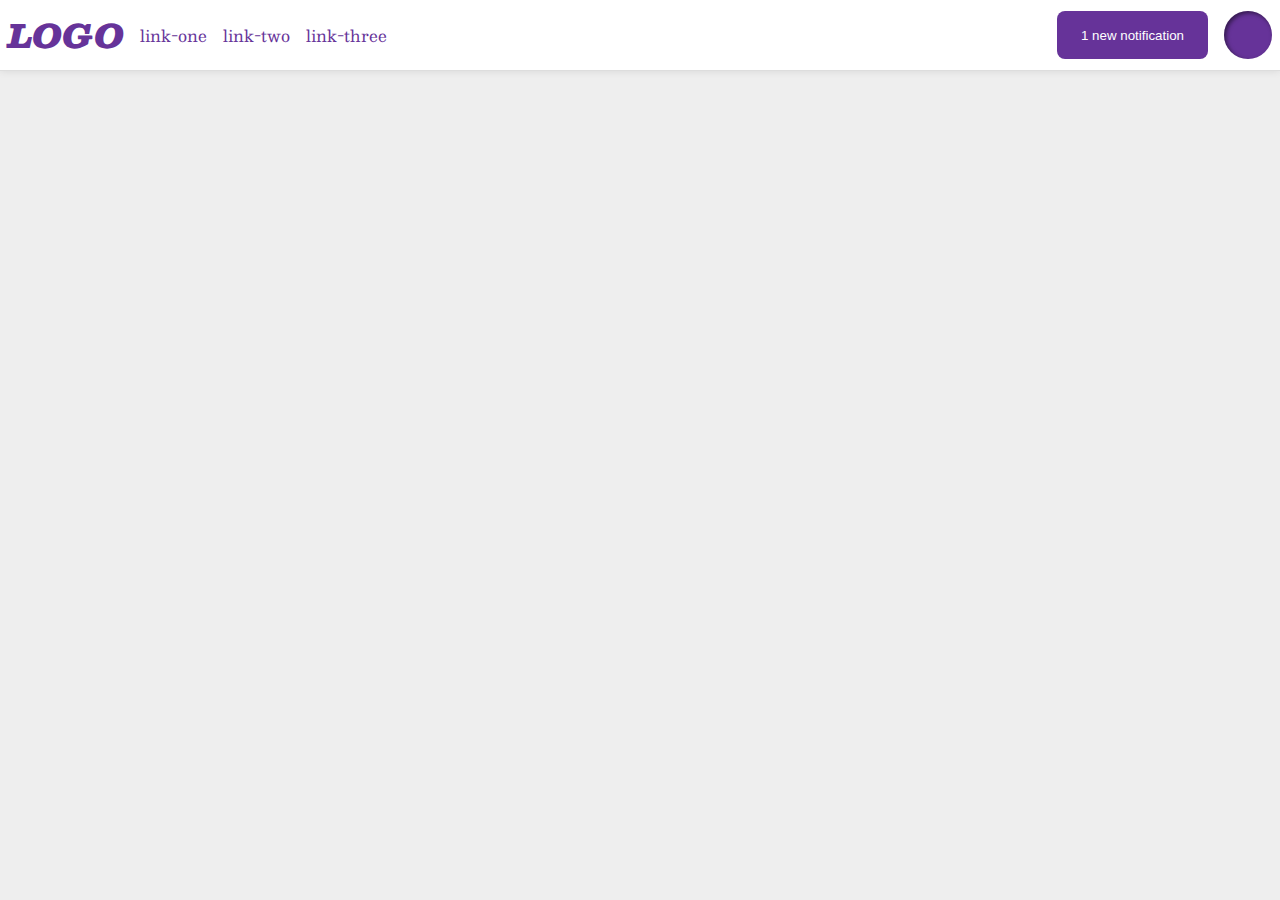
<file: foundations/flex/03-flex-header-2/index.html>
<!DOCTYPE html>
<html lang="en">
  <head>
    <meta charset="UTF-8">
    <meta http-equiv="X-UA-Compatible" content="IE=edge">
    <meta name="viewport" content="width=device-width, initial-scale=1.0">
    <title>Flex Header 2</title>
    <link rel="stylesheet" href="style.css">
  </head>
  <body>
    <div class="header">
      <div class="container-one">
        <div class="logo">LOGO</div>
        <ul class="links">
          <li><a href="https://google.com">link-one</a></li>
          <li><a href="https://google.com">link-two</a></li>
          <li><a href="https://google.com">link-three</a></li>
        </ul>
      </div>
      
      <div class="container-two">
        <button class="notifications">1 new notification</button>
        <div class="profile-image"></div>
      </div>
    </div>
  </body>
</html>
</file>
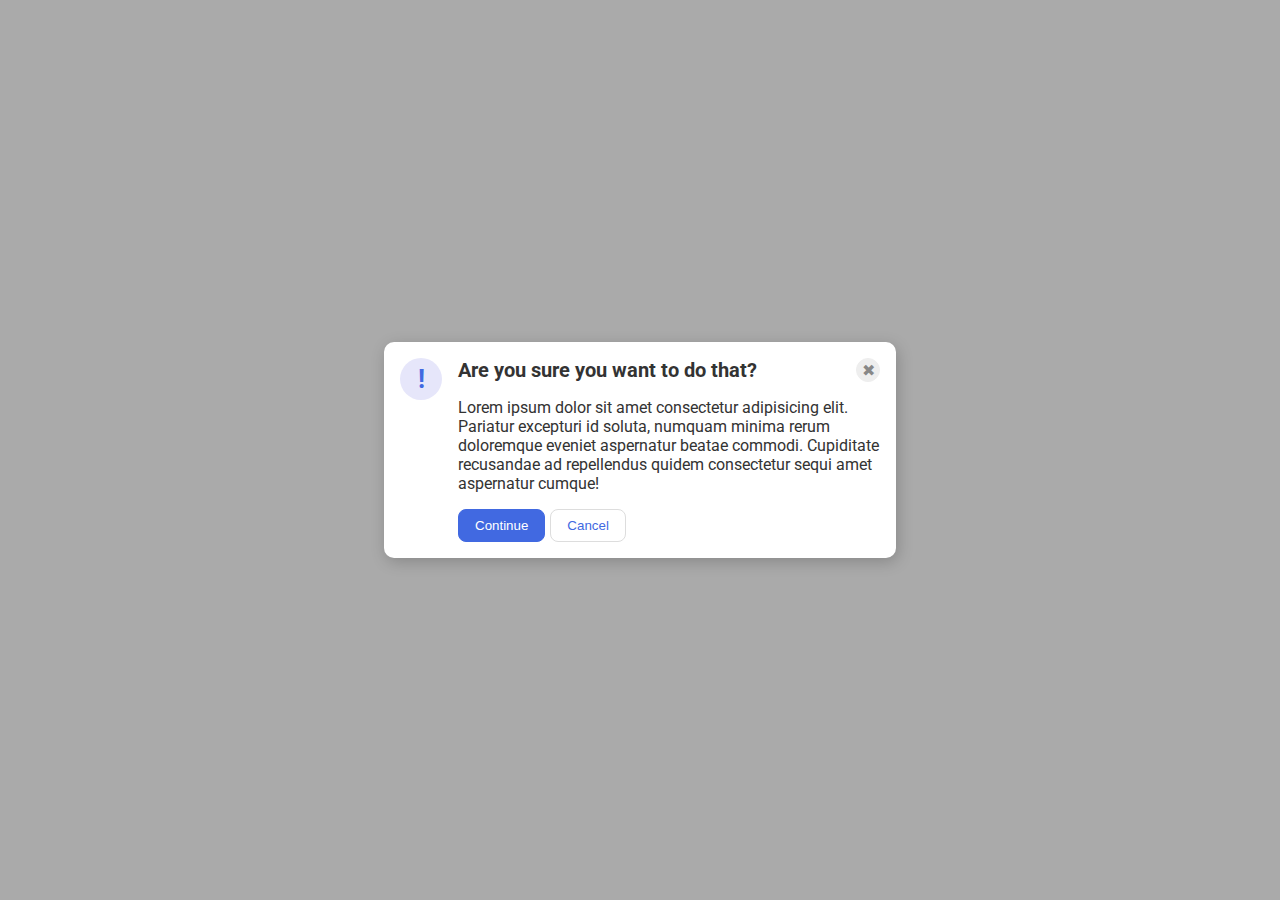
<file: foundations/flex/05-flex-modal/index.html>
<!DOCTYPE html>
<html lang="en">
  <head>
    <meta charset="UTF-8">
    <meta http-equiv="X-UA-Compatible" content="IE=edge">
    <meta name="viewport" content="width=device-width, initial-scale=1.0">
    <link rel="stylesheet" href="style.css">
    <title>Modal</title>
  </head>
  <body>
    <div class="modal">
      <div class="icon">!</div>

      <div class="content">
        <div class="head">
          <div class="header">Are you sure you want to do that?</div>
          <button class="close-button">✖</button>
        </div>

        <div class="text">Lorem ipsum dolor sit amet consectetur adipisicing elit. Pariatur excepturi id soluta, numquam minima rerum doloremque eveniet aspernatur beatae commodi. Cupiditate recusandae ad repellendus quidem consectetur sequi amet aspernatur cumque!</div>
        
        <div class="buttons">
          <button class="continue">Continue</button>
          <button class="cancel">Cancel</button>
        </div>
      </div>

    </div>
  </body>
</html>
</file>
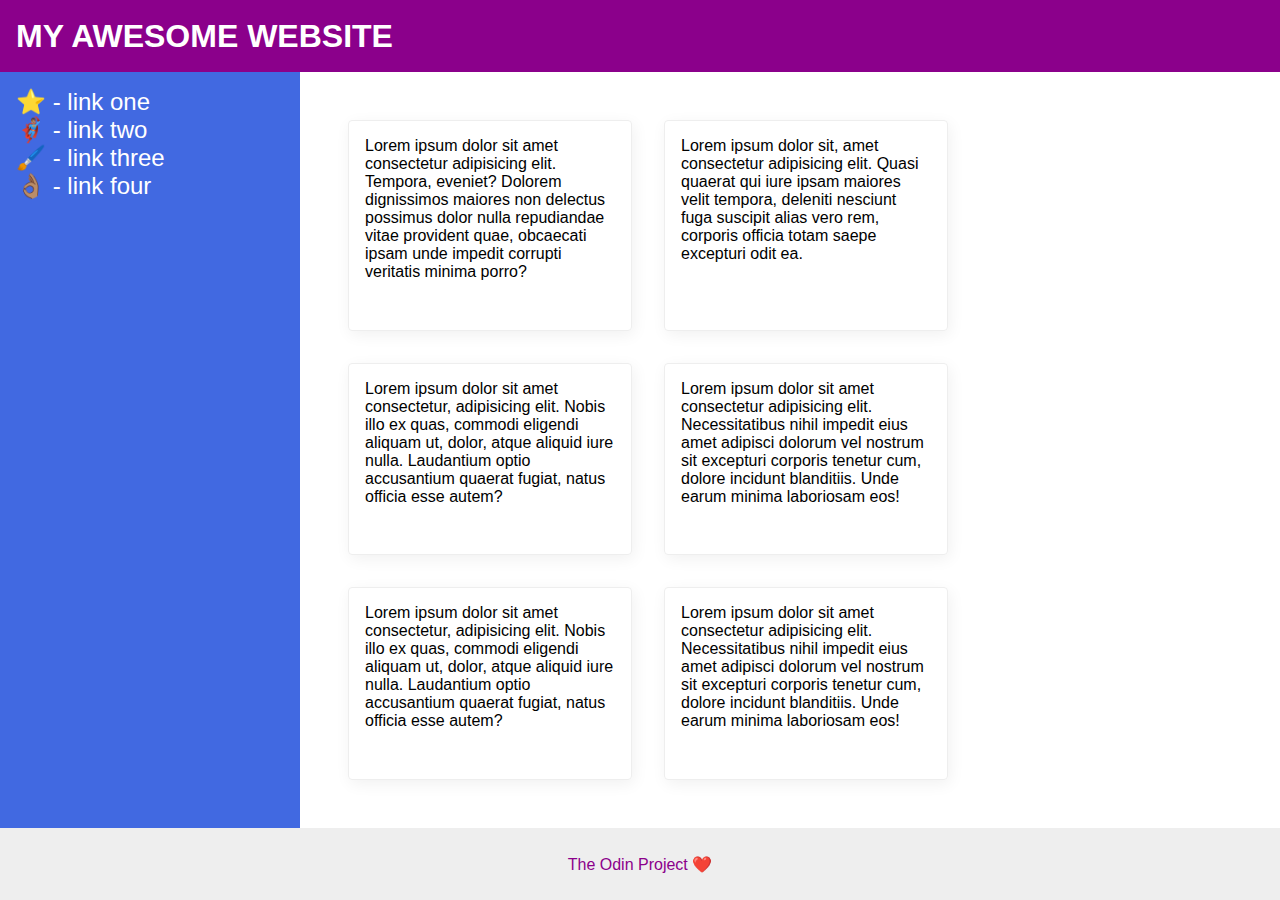
<file: foundations/flex/07-flex-layout-2/index.html>
<!DOCTYPE html>
<html lang="en">
  <head>
    <meta charset="UTF-8">
    <meta http-equiv="X-UA-Compatible" content="IE=edge">
    <meta name="viewport" content="width=device-width, initial-scale=1.0">
    <title>The Holy Grail</title>
    <link rel="stylesheet" href="style.css">
  </head>
  <body>
    <div class="header">
      MY AWESOME WEBSITE
    </div>
    
    <div class="content">
      <div class="sidebar">
        <ul>
          <li><a href="#">⭐ - link one</a></li>
          <li><a href="#">🦸🏽‍♂️ - link two</a></li>
          <li><a href="#">🖌️ - link three</a></li>
          <li><a href="#">👌🏽 - link four</a></li>
        </ul>
      </div>

      <div class="cards">
        <div class="card">Lorem ipsum dolor sit amet consectetur adipisicing elit. Tempora, eveniet? Dolorem dignissimos maiores non delectus possimus dolor nulla repudiandae vitae provident quae, obcaecati ipsam unde impedit corrupti veritatis minima porro?</div>
        <div class="card">Lorem ipsum dolor sit, amet consectetur adipisicing elit. Quasi quaerat qui iure ipsam maiores velit tempora, deleniti nesciunt fuga suscipit alias vero rem, corporis officia totam saepe excepturi odit ea.</div>
        <div class="card">Lorem ipsum dolor sit amet consectetur, adipisicing elit. Nobis illo ex quas, commodi eligendi aliquam ut, dolor, atque aliquid iure nulla. Laudantium optio accusantium quaerat fugiat, natus officia esse autem?</div>
        <div class="card">Lorem ipsum dolor sit amet consectetur adipisicing elit. Necessitatibus nihil impedit eius amet adipisci dolorum vel nostrum sit excepturi corporis tenetur cum, dolore incidunt blanditiis. Unde earum minima laboriosam eos!</div>
        <div class="card">Lorem ipsum dolor sit amet consectetur, adipisicing elit. Nobis illo ex quas, commodi eligendi aliquam ut, dolor, atque aliquid iure nulla. Laudantium optio accusantium quaerat fugiat, natus officia esse autem?</div>
        <div class="card">Lorem ipsum dolor sit amet consectetur adipisicing elit. Necessitatibus nihil impedit eius amet adipisci dolorum vel nostrum sit excepturi corporis tenetur cum, dolore incidunt blanditiis. Unde earum minima laboriosam eos!</div>
      </div>
    </div>

    <div class="footer">
      The Odin Project ❤️
    </div>
  </body>
</html>
</file>
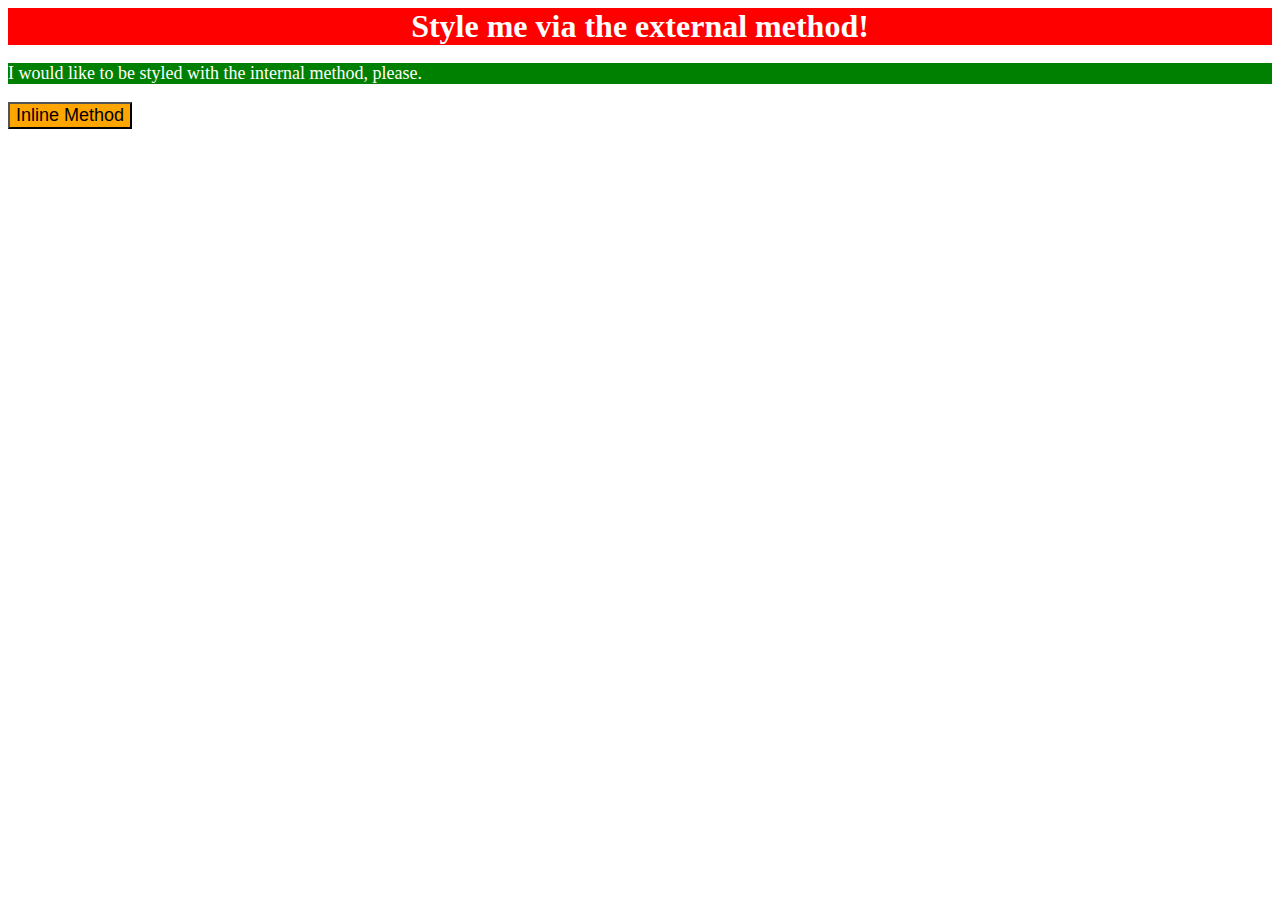
<file: foundations/intro-to-css/01-css-methods/index.html>
<!DOCTYPE html>
<html lang="en">
  <head>
    <meta charset="UTF-8">
    <meta http-equiv="X-UA-Compatible" content="IE=edge">
    <meta name="viewport" content="width=device-width, initial-scale=1.0">
    <link rel="stylesheet" href="styles.css">
    <title>Methods for Adding CSS</title>
    <style>
      p {
        background-color: green;
        color: white;
        font-size: 18px;
      }
    </style>
  </head>
  <body>
    <div>Style me via the external method!</div>
    <p>I would like to be styled with the internal method, please.</p>
    <button style="background-color: orange; font-size: 18px;">Inline Method</button>
  </body>
</html>
</file>
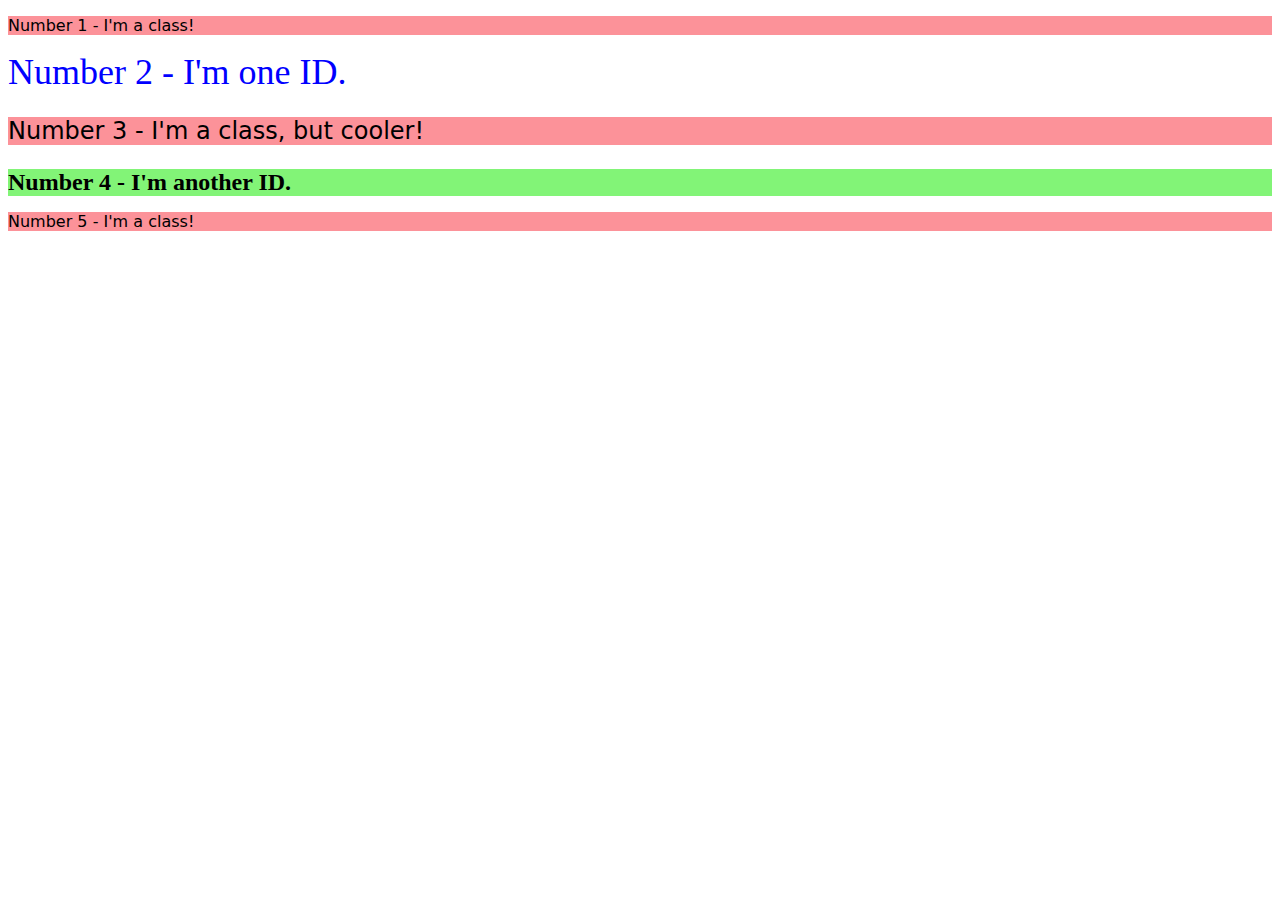
<file: foundations/intro-to-css/02-class-id-selectors/index.html>
<!DOCTYPE html>
<html lang="en">
  <head>
    <meta charset="UTF-8">
    <meta http-equiv="X-UA-Compatible" content="IE=edge">
    <meta name="viewport" content="width=device-width, initial-scale=1.0">
    <title>Class and ID Selectors</title>
    <link rel="stylesheet" href="style.css">
  </head>
  <body>
    <p class="odd">Number 1 - I'm a class!</p>
    <div id="el-two">Number 2 - I'm one ID.</div>
    <p class="odd third">Number 3 - I'm a class, but cooler!</p>
    <div id="el-four">Number 4 - I'm another ID.</div>
    <p class="odd">Number 5 - I'm a class!</p>
  </body>
</html>
</file>
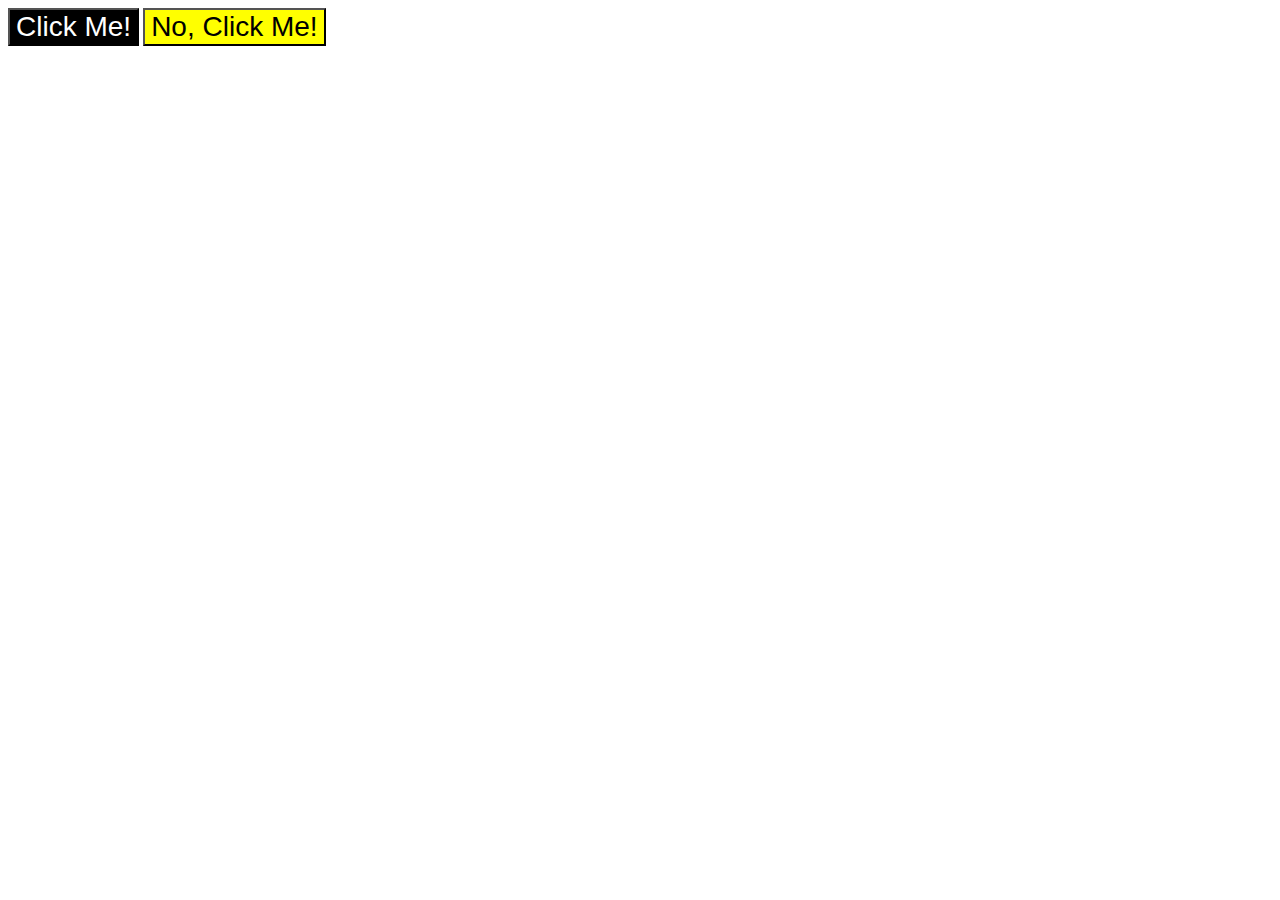
<file: foundations/intro-to-css/03-grouping-selectors/index.html>
<!DOCTYPE html>
<html lang="en">
  <head>
    <meta charset="UTF-8">
    <meta http-equiv="X-UA-Compatible" content="IE=edge">
    <meta name="viewport" content="width=device-width, initial-scale=1.0">
    <title>Grouping Selectors</title>
    <link rel="stylesheet" href="style.css">
  </head>
  <body>
    <button class="first">Click Me!</button>
    <button class="second">No, Click Me!</button>
  </body>
</html>
</file>
<file: foundations/flex/03-flex-header-2/style.css>
/* this is some magical font-importing.  
you'll learn about it later. */
@import url('https://fonts.googleapis.com/css2?family=Besley:ital,wght@0,400;1,900&display=swap');

body {
  margin: 0;
  background: #eee;
  font-family: Besley, serif;
}

.header {
  background: white;
  border-bottom: 1px solid #ddd;
  box-shadow: 0 0 8px rgba(0,0,0,.1);
  display: flex;
  justify-content: space-between;
  align-items: center;
  padding: 8px;
}

.container-one {
  display: flex;
  align-items: center;
  gap: 16px;
}

.container-two {
  display: flex;
  gap: 16px;
}

.profile-image {
  background: rebeccapurple;
  box-shadow: inset 2px 2px 4px rgba(0,0,0,.5);
  border-radius: 50%;
  width: 48px;
  height: 48px;
}

.logo {
  color: rebeccapurple;
  font-size: 32px;
  font-weight: 900;
  font-style: italic;
}

button {
  border: none;
  border-radius: 8px;
  background: rebeccapurple;
  color: white;
  padding: 8px 24px;
}

a {
  /* this removes the line under our links */
  text-decoration: none;
  color: rebeccapurple;
}

ul {
  list-style-type: none;
  display: flex;
  margin: 0;
  padding: 0;
  gap: 16px;
}
</file>
<file: foundations/flex/05-flex-modal/style.css>
@import url('https://fonts.googleapis.com/css2?family=Roboto:wght@400;700&display=swap');

html, body {
  height: 100%;
}

body {
  font-family: Roboto, sans-serif;
  margin: 0;
  background: #aaa;
  color: #333;
  /* I'll give you this one for free lol */
  display: flex;
  align-items: center;
  justify-content: center;
}

.modal {
  background: white;
  width: 480px;
  border-radius: 10px;
  box-shadow: 2px 4px 16px rgba(0,0,0,.2);
  padding: 16px;
  display: flex;
  gap: 16px;
}

.icon {
  color: royalblue;
  font-size: 26px;
  font-weight: 700;
  background: lavender;
  width: 42px;
  height: 42px;
  border-radius: 50%;
  display: flex;
  align-items: center;
  justify-content: center;
  flex-shrink: 0;
}

.close-button {
  background: #eee;
  border-radius: 50%;
  color: #888;
  font-weight: 400;
  font-size: 16px;
  height: 24px;
  width: 24px;
  display: flex;
  align-items: center;
  justify-content: center;
  border: 1px solid #eee;
  padding: 0;
}

button {
  cursor: pointer;
  padding: 8px 16px;
  border-radius: 8px;
}

button.continue {
  background: royalblue;
  border: 1px solid royalblue;
  color: white;
}

button.cancel {
  background: white;
  border: 1px solid #ddd;
  color: royalblue;
}

.header {
  font-weight: bold;
  font-size: 20px;
}

.content {
  display: flex;
  flex-direction: column;
  gap: 16px;
}

.content div {
  display: flex;
}

.buttons {
  gap: 5px;
}

.head {
  display: flex;
  justify-content: space-between;
  align-items: center;
}
</file>
<file: foundations/flex/07-flex-layout-2/style.css>
body {
  font-family: -apple-system, BlinkMacSystemFont, 'Segoe UI', Roboto, Oxygen, Ubuntu, Cantarell, 'Open Sans', 'Helvetica Neue', sans-serif;
  margin: 0;
  min-height: 100vh;
  display: flex;
  flex-direction: column;
  justify-content: space-between;
}

.header {
  height: 72px;
  background: darkmagenta;
  color: white;
  font-size: 32px;
  font-weight: 900;
  display: flex;
  align-items: center;
  padding-left: 16px;
}

.footer {
  height: 72px;
  background: #eee;
  color: darkmagenta;
  display: flex;
  justify-content: center;
  align-items: center;
}

.sidebar {
  width: 300px;
  background: royalblue;
  box-sizing: border-box;
  flex: 0 0 auto;
  padding: 16px;
  font-size: 24px;
}

.card {
  border: 1px solid #eee;
  box-shadow: 2px 4px 16px rgba(0,0,0,.06);
  border-radius: 4px;
  flex: 1 1 auto;
  max-width: 250px;
  padding: 16px;
}

.content {
  display: flex;
  flex: 1 1 0;
}

.cards {
  display: flex;
  flex-wrap: wrap;
  padding: 48px;
  gap: 32px;
}

a {
  text-decoration: none;
  color: white;
}

ul {
  list-style-type: none;
  padding: 0;
  margin: 0;
}
</file>
<file: foundations/intro-to-css/01-css-methods/styles.css>
div {
    background-color: red;
    color: white;
    font-size: 32px;
    text-align: center;
    font-weight: bold;
}
</file>
<file: foundations/intro-to-css/02-class-id-selectors/style.css>
.odd {
    background-color: #fc9299;
    font-family: Verdana, "DejaVu Sans", sans-serif;
}

#el-two {
    color: blue;
    font-size: 36px;
}

.third {
    font-size: 24px;
}

#el-four {
    font-size: 24px;
    font-weight: bold;
    background-color: rgb(130, 244, 119);
}
</file>
<file: foundations/intro-to-css/03-grouping-selectors/style.css>
.first {
    background-color: rgb(0, 0, 0);
    color: #ffffff;
}

.second {
    background-color: hsl(60, 100%, 50%);
}

.first, .second {
    font-size: 28px;
    font-family: Helvetica, "Times New Roman", sans-serif;
}
</file>
